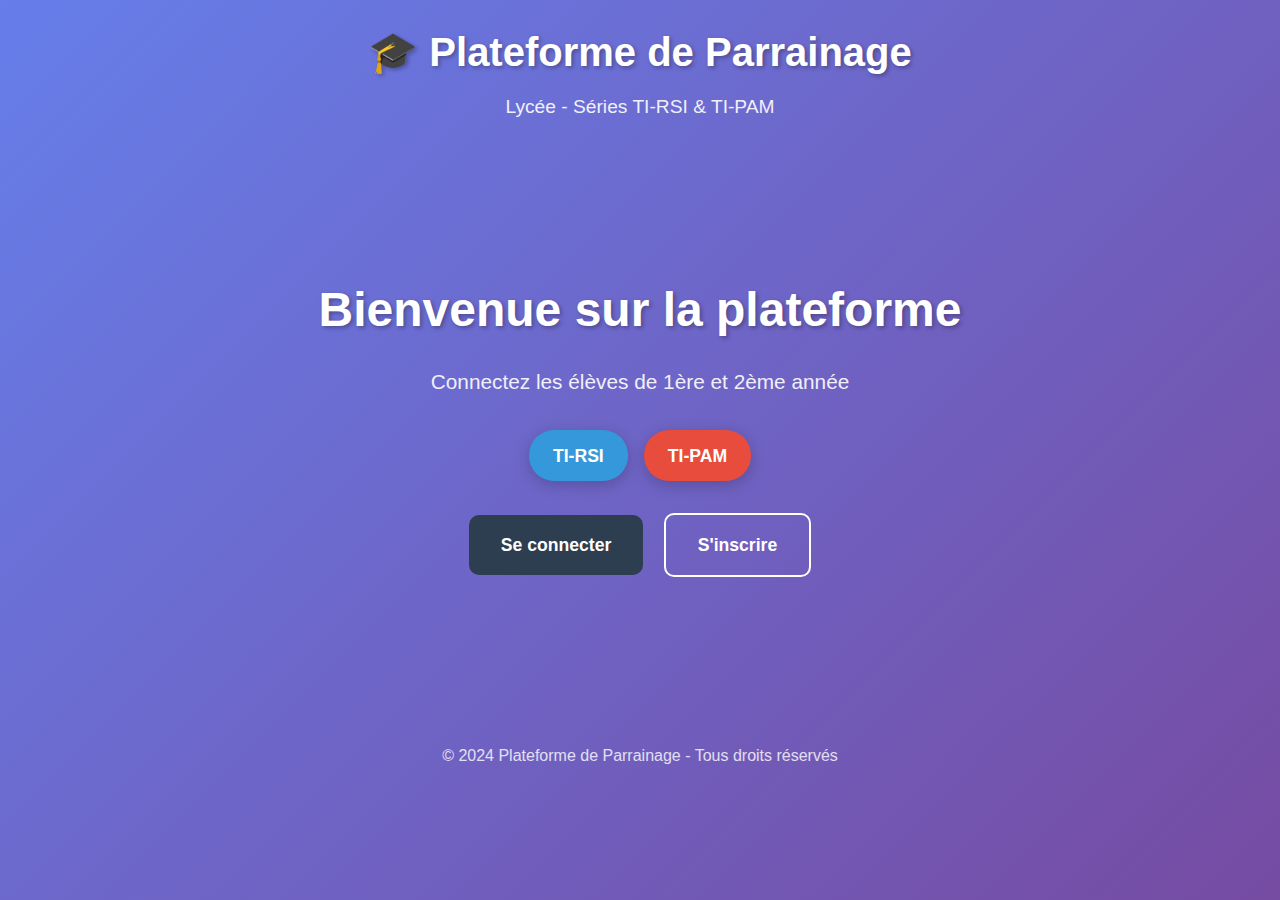
<file: tempates/index.html>
<!DOCTYPE html>
<html lang="fr">
<head>
    <meta charset="UTF-8">
    <meta name="viewport" content="width=device-width, initial-scale=1.0">
    <title>Plateforme Parrainage - TI-RSI/TI-PAM</title>
    <link rel="stylesheet" href="../static/css/style.css">
</head>
<body>
    <div class="container">
        <header>
            <h1>🎓 Plateforme de Parrainage</h1>
            <p>Lycée - Séries TI-RSI & TI-PAM</p>
        </header>
        
        <main class="hero">
            <div class="hero-content">
                <h2>Bienvenue sur la plateforme</h2>
                <p>Connectez les élèves de 1ère et 2ème année</p>
                
                <div class="series-badge">
                    <span class="badge ti-rsi">TI-RSI</span>
                    <span class="badge ti-pam">TI-PAM</span>
                </div>
                
                <div class="cta-buttons">
                    <a href="./login.html" class="btn btn-primary">Se connecter</a>
                    <a href="./signup.html" class="btn btn-secondary">S'inscrire</a>
                </div>
            </div>
        </main>
        
        <footer>
            <p>&copy; 2024 Plateforme de Parrainage - Tous droits réservés</p>
        </footer>
    </div>
</body>
</html>
</file>
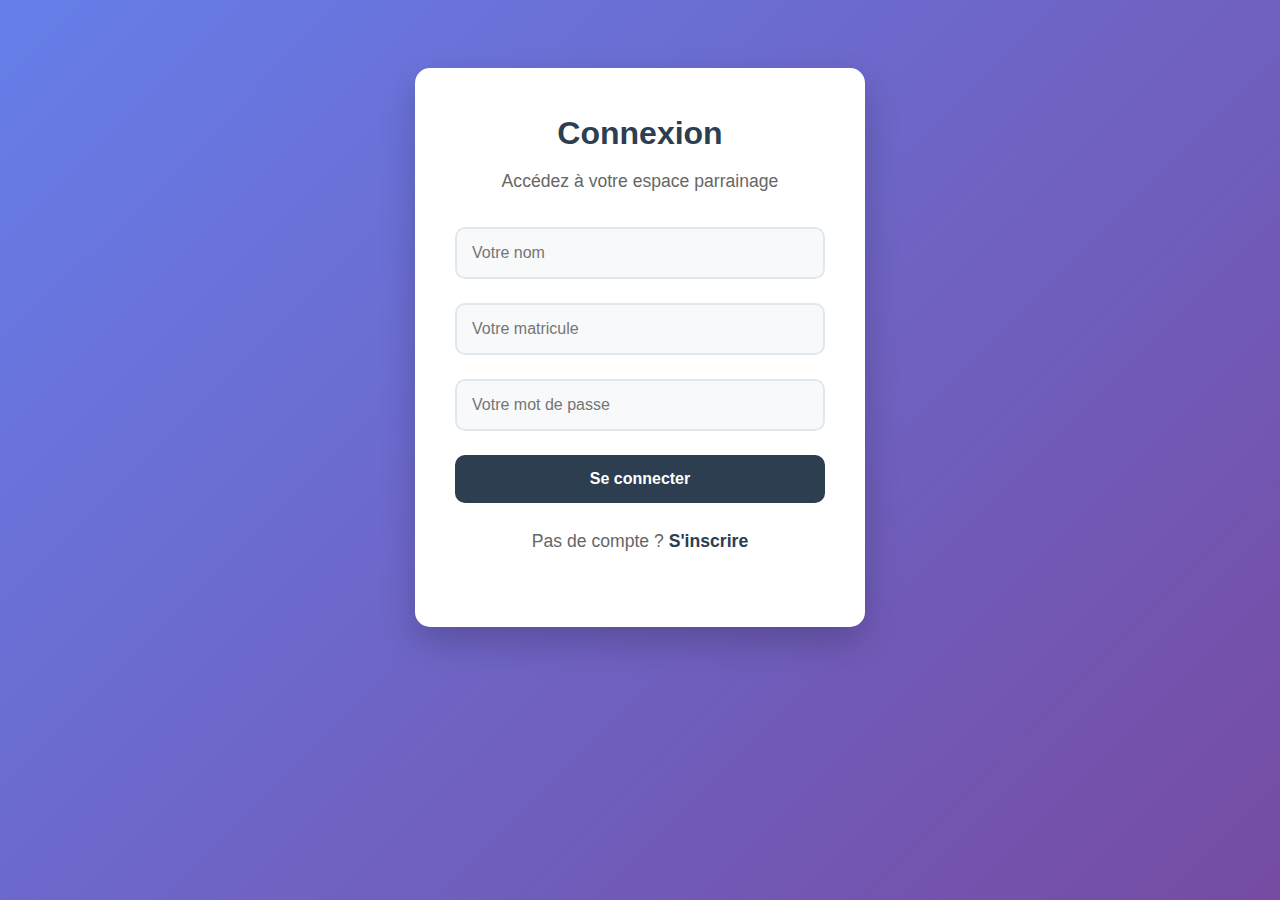
<file: tempates/login.html>
<!DOCTYPE html>
<html lang="fr">
<head>
    <meta charset="UTF-8">
    <meta name="viewport" content="width=device-width, initial-scale=1.0">
    <title>Connexion - Parrainage</title>
    <link rel="stylesheet" href="../static/css/style.css">
</head>
<body>
    <div class="container">
        <div class="auth-form">
            <h2>Connexion</h2>
            <p>Accédez à votre espace parrainage</p>
            
            <form id="loginForm">
                <div class="form-group">
                    <input type="text" id="nom" placeholder="Votre nom" required>
                </div>
                
                <div class="form-group">
                    <input type="text" id="matricule" placeholder="Votre matricule" required>
                </div>
                
                <div class="form-group">
                    <input type="password" id="password" placeholder="Votre mot de passe" required>
                </div>
                
                <button type="submit" class="btn btn-primary btn-block">
                    Se connecter
                </button>
            </form>
            
            <p class="auth-link">
                Pas de compte ? <a href="./signup.html">S'inscrire</a>
            </p>
        </div>
    </div>
    
    <script src="../static/js/app.js"></script>
</body>
</html>
</file>
<file: static/css/style.css>
* {
    margin: 0;
    padding: 0;
    box-sizing: border-box;
}

:root {
    --ti-rsi-color: #3498db;
    --ti-pam-color: #e74c3c;
    --primary-color: #2c3e50;
    --success-color: #27ae60;
    --warning-color: #f39c12;
    --danger-color: #e74c3c;
}

body {
    font-family: 'Segoe UI', Tahoma, Geneva, Verdana, sans-serif;
    line-height: 1.6;
    color: #333;
    background: linear-gradient(135deg, #667eea 0%, #764ba2 100%);
    min-height: 100vh;
    padding: 20px;
}

.container {
    max-width: 1200px;
    margin: 0 auto;
}

/* Header */
header {
    text-align: center;
    color: white;
    margin-bottom: 2rem;
}

header h1 {
    font-size: 2.5rem;
    margin-bottom: 0.5rem;
    text-shadow: 2px 2px 4px rgba(0,0,0,0.3);
}

header p {
    font-size: 1.2rem;
    opacity: 0.9;
}

/* Séries Badge */
.series-badge {
    display: flex;
    gap: 1rem;
    justify-content: center;
    margin: 1.5rem 0;
}

.badge {
    padding: 0.7rem 1.5rem;
    border-radius: 25px;
    color: white;
    font-weight: bold;
    font-size: 1.1rem;
    box-shadow: 0 4px 15px rgba(0,0,0,0.2);
    transition: transform 0.3s;
}

.badge:hover {
    transform: translateY(-2px);
}

.badge.ti-rsi {
    background: var(--ti-rsi-color);
}

.badge.ti-pam {
    background: var(--ti-pam-color);
}

/* Hero Section */
.hero {
    display: flex;
    align-items: center;
    justify-content: center;
    min-height: 60vh;
    text-align: center;
    color: white;
}

.hero-content h2 {
    font-size: 3rem;
    margin-bottom: 1rem;
    text-shadow: 2px 2px 4px rgba(0,0,0,0.3);
}

.hero-content p {
    font-size: 1.3rem;
    margin-bottom: 2rem;
    opacity: 0.9;
}

.cta-buttons {
    margin-top: 2rem;
}

.cta-buttons .btn {
    margin: 0 0.5rem;
    padding: 1rem 2rem;
    font-size: 1.1rem;
}

/* Auth Forms */
.auth-form {
    background: white;
    padding: 2.5rem;
    border-radius: 15px;
    box-shadow: 0 15px 35px rgba(0,0,0,0.2);
    max-width: 450px;
    margin: 3rem auto;
}

.auth-form h2 {
    text-align: center;
    margin-bottom: 0.5rem;
    color: var(--primary-color);
    font-size: 2rem;
}

.auth-form p {
    text-align: center;
    color: #666;
    margin-bottom: 2rem;
    font-size: 1.1rem;
}

.logo {
    text-align: center;
    margin-bottom: 2rem;
}

.logo h2 {
    color: var(--primary-color);
    margin-bottom: 0.5rem;
    font-size: 1.8rem;
}

.logo p {
    color: #666;
    margin-bottom: 0;
}

.form-group {
    margin-bottom: 1.5rem;
}

.form-group input,
.form-group select {
    width: 100%;
    padding: 15px;
    border: 2px solid #e1e8ed;
    border-radius: 10px;
    font-size: 16px;
    transition: all 0.3s;
    background: #f8f9fa;
}

.form-group input:focus,
.form-group select:focus {
    outline: none;
    border-color: var(--primary-color);
    box-shadow: 0 0 0 3px rgba(44, 62, 80, 0.1);
    background: white;
}

/* Buttons */
.btn {
    padding: 15px 30px;
    border: none;
    border-radius: 10px;
    font-size: 16px;
    cursor: pointer;
    text-decoration: none;
    display: inline-block;
    text-align: center;
    transition: all 0.3s;
    font-weight: 600;
}

.btn-primary {
    background: var(--primary-color);
    color: white;
}

.btn-primary:hover {
    background: #1a252f;
    transform: translateY(-2px);
    box-shadow: 0 5px 15px rgba(0,0,0,0.2);
}

.btn-secondary {
    background: transparent;
    color: white;
    border: 2px solid white;
}

.btn-secondary:hover {
    background: white;
    color: var(--primary-color);
}

.btn-outline {
    background: transparent;
    color: var(--primary-color);
    border: 2px solid var(--primary-color);
}

.btn-outline:hover {
    background: var(--primary-color);
    color: white;
}

.btn-block {
    width: 100%;
}

/* Dashboard */
.dashboard-header {
    display: flex;
    justify-content: space-between;
    align-items: center;
    background: white;
    padding: 1.5rem 2rem;
    border-radius: 15px;
    margin-bottom: 2rem;
    box-shadow: 0 5px 15px rgba(0,0,0,0.1);
}

.dashboard-header h1 {
    color: var(--primary-color);
    margin: 0;
}

.dashboard-header nav {
    display: flex;
    align-items: center;
    gap: 1rem;
}

#userName {
    font-weight: 600;
    color: var(--primary-color);
}

.dashboard-section {
    background: white;
    padding: 2rem;
    border-radius: 15px;
    margin-bottom: 2rem;
    box-shadow: 0 5px 15px rgba(0,0,0,0.1);
}

.dashboard-section h2 {
    color: var(--primary-color);
    margin-bottom: 1.5rem;
    border-bottom: 3px solid var(--primary-color);
    padding-bottom: 0.5rem;
}

.card {
    background: #f8f9fa;
    padding: 2rem;
    border-radius: 10px;
    border-left: 5px solid var(--primary-color);
    margin-bottom: 1.5rem;
}

/* Parrain Display */
.parrain-display {
    display: flex;
    align-items: center;
    gap: 2rem;
}

.parrain-display img {
    width: 100px;
    height: 100px;
    border-radius: 50%;
    object-fit: cover;
    border: 4px solid var(--primary-color);
    box-shadow: 0 4px 15px rgba(0,0,0,0.2);
}

.parrain-details h3 {
    color: var(--primary-color);
    margin-bottom: 1rem;
    font-size: 1.5rem;
}

.parrain-details p {
    margin: 0.5rem 0;
    font-size: 1.1rem;
}

.whatsapp-link {
    color: #25D366;
    text-decoration: none;
    font-weight: bold;
    font-size: 1.1rem;
}

.whatsapp-link:hover {
    text-decoration: underline;
}

/* Dashboard Stats */
.dashboard-stats {
    display: grid;
    grid-template-columns: repeat(auto-fit, minmax(200px, 1fr));
    gap: 1.5rem;
    margin-top: 2rem;
}

.stat-card {
    background: white;
    padding: 1.5rem;
    border-radius: 10px;
    text-align: center;
    box-shadow: 0 3px 10px rgba(0,0,0,0.1);
    border-top: 4px solid var(--primary-color);
}

.stat-card h3 {
    color: #666;
    font-size: 0.9rem;
    margin-bottom: 0.5rem;
    text-transform: uppercase;
    letter-spacing: 1px;
}

.stat-card p {
    font-size: 2rem;
    font-weight: bold;
    color: var(--primary-color);
    margin: 0;
}

/* Modal */
.modal {
    position: fixed;
    top: 0;
    left: 0;
    width: 100%;
    height: 100%;
    background: rgba(0,0,0,0.5);
    display: flex;
    justify-content: center;
    align-items: center;
    z-index: 1000;
}

.modal-content {
    background: white;
    padding: 2.5rem;
    border-radius: 15px;
    max-width: 500px;
    width: 90%;
    text-align: center;
    box-shadow: 0 20px 40px rgba(0,0,0,0.3);
    animation: slideIn 0.3s ease;
}

@keyframes slideIn {
    from { transform: translateY(-50px); opacity: 0; }
    to { transform: translateY(0); opacity: 1; }
}

.modal-content h2 {
    color: var(--primary-color);
    margin-bottom: 1rem;
}

/* Parrain Card in Modal */
.parrain-card {
    display: flex;
    align-items: center;
    gap: 1.5rem;
    background: #f8f9fa;
    padding: 2rem;
    border-radius: 10px;
    margin: 1.5rem 0;
    text-align: left;
    border-left: 5px solid var(--primary-color);
}

.parrain-photo img {
    width: 100px;
    height: 100px;
    border-radius: 50%;
    object-fit: cover;
    border: 4px solid var(--primary-color);
}

.parrain-info h3 {
    margin-bottom: 0.5rem;
    color: var(--primary-color);
    font-size: 1.3rem;
}

.parrain-contact {
    margin: 0.5rem 0;
}

.parrain-info p {
    margin: 0.3rem 0;
    color: #666;
}

.modal-actions {
    margin-top: 1.5rem;
    display: flex;
    gap: 1rem;
    justify-content: center;
}

.modal-actions .btn {
    min-width: 120px;
}

/* Loading */
.loading {
    text-align: center;
    padding: 1.5rem;
    background: #f8f9fa;
    border-radius: 10px;
    margin: 1rem 0;
    border-left: 4px solid var(--primary-color);
}

.loading p {
    color: var(--primary-color);
    font-weight: 600;
    font-size: 1.1rem;
    margin: 0;
}

/* Messages */
.no-parrain, .no-filleul {
    text-align: center;
    color: #666;
    font-size: 1.1rem;
    padding: 2rem;
}

.no-parrain {
    color: var(--warning-color);
}

.no-filleul {
    color: var(--ti-rsi-color);
}

/* Auth links */
.auth-link {
    text-align: center;
    margin-top: 1.5rem;
}

.auth-link a {
    color: var(--primary-color);
    text-decoration: none;
    font-weight: 600;
}

.auth-link a:hover {
    text-decoration: underline;
}

/* Footer */
footer {
    text-align: center;
    color: white;
    margin-top: 3rem;
    opacity: 0.8;
}

/* Utility Classes */
.hidden {
    display: none !important;
}

.text-center {
    text-align: center;
}

.text-success {
    color: var(--success-color);
}

.text-warning {
    color: var(--warning-color);
}

.text-danger {
    color: var(--danger-color);
}

/* Responsive */
@media (max-width: 768px) {
    .container {
        padding: 10px;
    }
    
    .auth-form {
        margin: 1rem;
        padding: 2rem;
    }
    
    .hero-content h2 {
        font-size: 2rem;
    }
    
    .dashboard-header {
        flex-direction: column;
        gap: 1rem;
        text-align: center;
    }
    
    .parrain-card {
        flex-direction: column;
        text-align: center;
    }
    
    .parrain-display {
        flex-direction: column;
        text-align: center;
    }
    
    .cta-buttons .btn {
        display: block;
        margin: 0.5rem 0;
        width: 100%;
    }
    
    .modal-actions {
        flex-direction: column;
    }
    
    .modal-actions .btn {
        width: 100%;
    }
}
</file>
